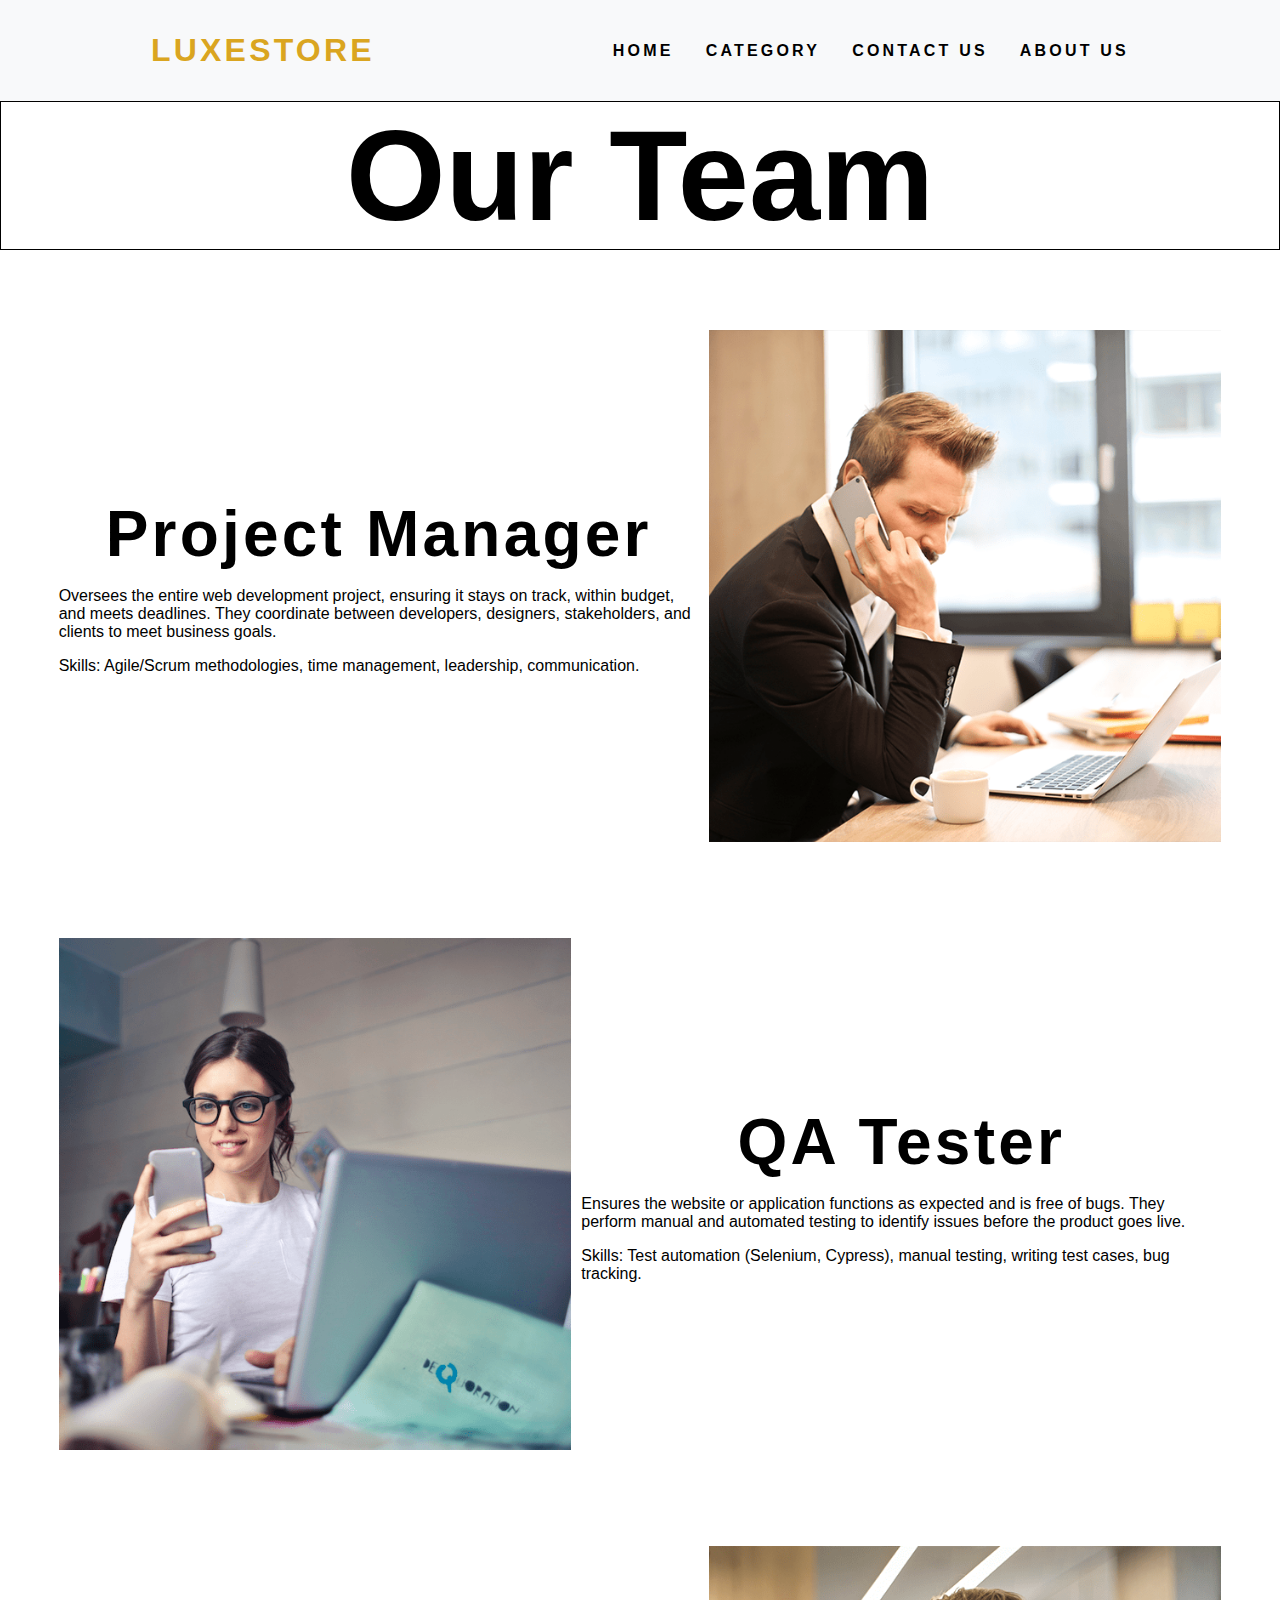
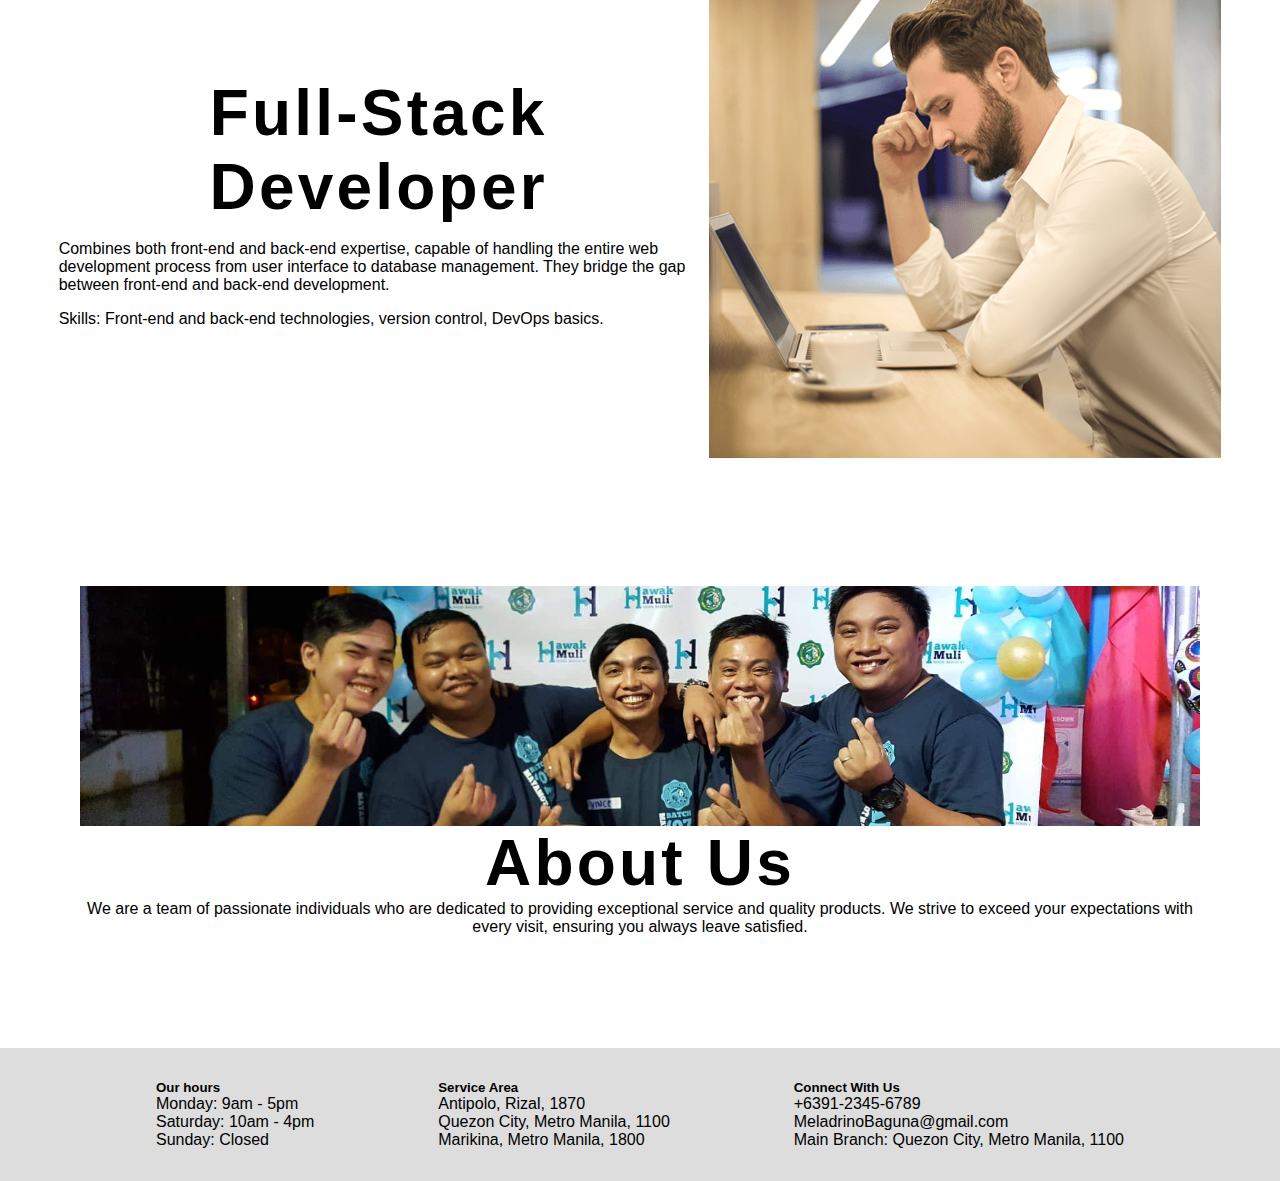
<file: pages/aboutUs.html>
<!DOCTYPE html>
<html lang="en">
   <head>
      <meta charset="UTF-8" />
      <meta name="viewport" content="width=device-width, initial-scale=1.0" />
      <link rel="stylesheet" href="../style.css" />
      <link rel="shortcut icon" href="../img/logo6.jpg" />

      <title>Category</title>
   </head>
   <body>
      <div>
         <header class="header">
            <h1 class="header-title"><a href="index.html">LUXESTORE</a></h1>
            <nav class="header-nav">
               <ul class="header-nav-list">
                  <li><a href="index.html">HOME</a></li>
                  <li><a href="category.html">CATEGORY</a></li>
                  <li><a href="contact.html">CONTACT US</a></li>
                  <li><a href="aboutUs.html">ABOUT US</a></li>
               </ul>
            </nav>
         </header>
      </div>
      <main>
         <h1 class="about-us-title">Our Team</h1>
         <section class="about-us-container">
            <div class="about-us-header">
               <h1 class="main-section-title">Project Manager</h1>
               <p>
                  Oversees the entire web development project, ensuring it stays on track, within
                  budget, and meets deadlines. They coordinate between developers, designers,
                  stakeholders, and clients to meet business goals.
               </p>
               <p>Skills: Agile/Scrum methodologies, time management, leadership, communication.</p>
            </div>
            <img src="../img/team1.png" alt="team1" class="images1" />
         </section>
         <section class="about-us-container">
            <img src="../img/team2.png" alt="team2" class="images2" />

            <div class="about-us-header">
               <h1 class="main-section-title">QA Tester</h1>
               <p>
                  Ensures the website or application functions as expected and is free of bugs. They
                  perform manual and automated testing to identify issues before the product goes
                  live.
               </p>
               <p>
                  Skills: Test automation (Selenium, Cypress), manual testing, writing test cases,
                  bug tracking.
               </p>
            </div>
         </section>
         <section class="about-us-container">
            <div class="about-us-header">
               <h1 class="main-section-title">Full-Stack Developer</h1>
               <p>
                  Combines both front-end and back-end expertise, capable of handling the entire web
                  development process from user interface to database management. They bridge the
                  gap between front-end and back-end development.
               </p>
               <p>Skills: Front-end and back-end technologies, version control, DevOps basics.</p>
            </div>
            <img src="../img/team3.png" alt="team3" class="images3" />
         </section>

         <section class="about-us-section">
            <img class="about-us-img" src="../img/AboutUs.jpg" alt="AboutUs" />
            <div class="about-us-section-header">
               <h1 class="main-section-title">About Us</h1>
               <p>
                  We are a team of passionate individuals who are dedicated to providing exceptional
                  service and quality products. We strive to exceed your expectations with every
                  visit, ensuring you always leave satisfied.
               </p>
            </div>
         </section>
      </main>
      <footer class="footer">
         <div class="footer-container">
            <div class="col-md-4">
               <h5>Our hours</h5>
               <p>Monday: 9am - 5pm</p>
               <p>Saturday: 10am - 4pm</p>
               <p>Sunday: Closed</p>
            </div>
            <div class="fc-section-two">
               <h5>Service Area</h5>
               <p>Antipolo, Rizal, 1870</p>
               <p>Quezon City, Metro Manila, 1100</p>
               <p>Marikina, Metro Manila, 1800</p>
            </div>
            <div class="fc-section-three">
               <h5>Connect With Us</h5>
               <p>+6391-2345-6789</p>
               <p>MeladrinoBaguna@gmail.com</p>
               <p>Main Branch: Quezon City, Metro Manila, 1100</p>
            </div>
         </div>
      </footer>
   </body>
</html>
</file>
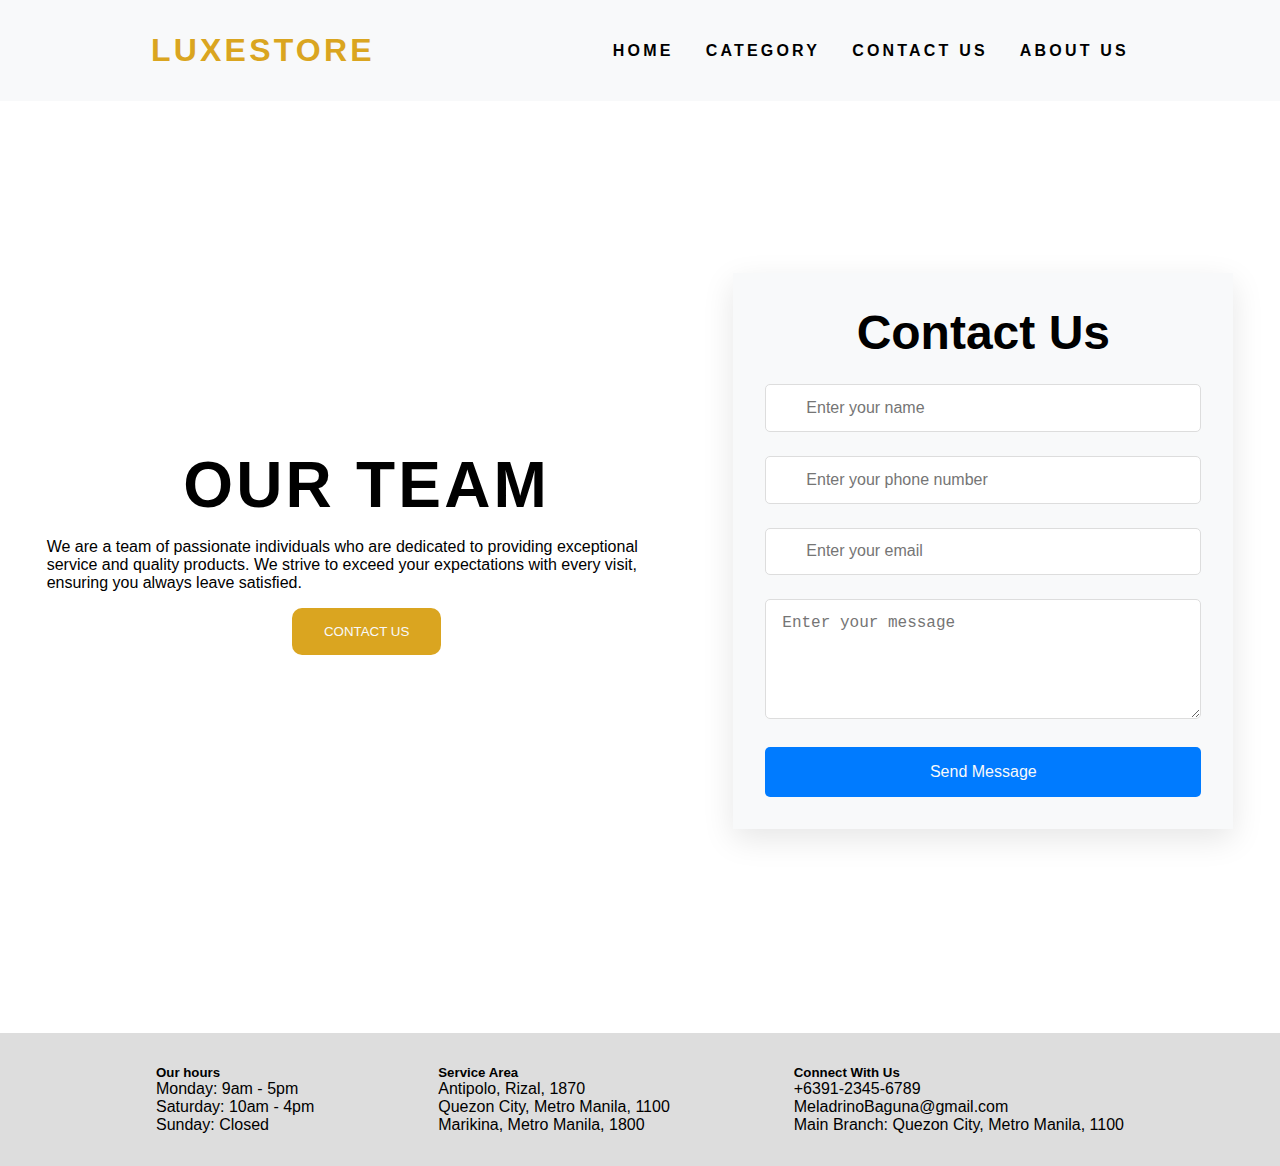
<file: pages/contact.html>
<!DOCTYPE html>
<html lang="en">
   <head>
      <meta charset="UTF-8" />
      <meta name="viewport" content="width=device-width, initial-scale=1.0" />
      <link rel="stylesheet" href="../style.css" />
            <link rel="shortcut icon" href="./img/logo6.jpg">

      <title>Contact Us</title>
   </head>
   <body>
      <div>
         <header class="header">
            <h1 class="header-title"><a href="index.html">LUXESTORE</a></h1>
            <nav class="header-nav">
               <ul class="header-nav-list">
                  <li><a href="index.html">HOME</a></li>
                  <li><a href="category.html">CATEGORY</a></li>
                  <li><a href="contact.html">CONTACT US</a></li>
                  <li><a href="aboutUs.html">ABOUT US</a></li>
               </ul>
            </nav>
         </header>

        <section class="main-section-four">
               <div class="msf-header">
                  <h1 class="main-section-title">OUR TEAM</h1>
                  <p>
                     We are a team of passionate individuals who are dedicated to providing
                     exceptional service and quality products. We strive to exceed your expectations
                     with every visit, ensuring you always leave satisfied.
                  </p>
                  <button onclick="window.location.href='./contact.html'">CONTACT US</button>
               </div>
               <section class="form-container">
<form id="contact">
  <h2 class="contact-h2">Contact Us</h2>

  <div class="contact-input-group">
    <div class="input-icon">
      <input
        type="text"
        id="name"
        name="name"
        placeholder="Enter your name"
        required
      />
      <i class="fas fa-user contact-icons"></i>
    </div>
  </div>

  <div class="contact-input-group">
    <div class="input-icon">
      <input
        type="tel"
        id="phone"
        name="phone"
        placeholder="Enter your phone number"
        required
      />
      <i class="fas fa-phone contact-icons"></i>
    </div>
  </div>

  <div class="contact-input-group">
    <div class="input-icon">
      <input
        type="email"
        id="email"
        name="email"
        placeholder="Enter your email"
        required
      />
      <i class="fas fa-envelope contact-icons"></i>
    </div>
  </div>

  <div class="contact-input-group">
    <textarea
      id="message"
      name="message"
      rows="5"
      placeholder="Enter your message"
      required
    ></textarea>
  </div>

  <button class="contact-button-submit" type="submit">Send Message</button>
</form>

</section>
      </div>
        <footer class="footer">
  <div class="footer-container">
    <div class="col-md-4">
      <h5>Our hours</h5>
      <p>Monday: 9am - 5pm</p>
      <p>Saturday: 10am - 4pm</p>
      <p>Sunday: Closed</p>
    </div>
    <div class="fc-section-two">
      <h5>Service Area</h5>
      <p>Antipolo, Rizal, 1870</p>
      <p>Quezon City, Metro Manila, 1100</p>
      <p>Marikina, Metro Manila, 1800</p>
    </div>
    <div class="fc-section-three">
      <h5>Connect With Us</h5>
      <p>+6391-2345-6789</p>
      <p>MeladrinoBaguna@gmail.com</p>
      <p>Main Branch: Quezon City, Metro Manila, 1100</p>
   </div>
  </div>
</footer>
<script>
document.querySelector('form').addEventListener('submit', function(event) {
  event.preventDefault(); // Prevent the form from submitting initially

  let isValid = true;

  // Name validation
  const name = document.getElementById('name').value;
  if (!name.trim()) {
    alert("Please enter your name");
    isValid = false;
  }

  // Phone validation (Optional: Example for numeric validation)
  const phone = document.getElementById('phone').value;
  const phonePattern = /^[0-9]+$/;
  if (!phonePattern.test(phone)) {
    alert("Please enter a valid phone number");
    isValid = false;
  }

  // Email validation
  const email = document.getElementById('email').value;
  const emailPattern = /^[^\s@]+@[^\s@]+\.[^\s@]+$/;
  if (!emailPattern.test(email)) {
    alert("Please enter a valid email");
    isValid = false;
  }

  // Message validation
  const message = document.getElementById('message').value;
  if (!message.trim()) {
    alert("Please enter a message");
    isValid = false;
  }

  // If the form is valid, redirect to index.html
  if (isValid) {
    window.location.href = '../index.html';
  }
});


</script>
   </body>
</html>
</file>
<file: style.css>
* {
  margin: 0;
  padding: 0;
  box-sizing: border-box;
}

ul li,
a {
  list-style-type: none;
  text-decoration: none;
}

html {
  scroll-behavior: smooth;
}

body {
  font-family: 'Poppins', sans-serif;
  background-color: #fff;
  font-family: -apple-system, BlinkMacSystemFont, "Segoe UI", Roboto, "Helvetica Neue", Arial, sans-serif, "Apple Color Emoji", "Segoe UI Emoji", "Segoe UI Symbol";
}

button {
  padding: 1rem 2rem;
  border: none;
  color: #f8f9fa;
  background-color: goldenrod;
  border-radius: 10px;
}

button:hover {
  transform: scale(1.1);
  transition: all 0.3s ease-in-out;
}

.header {
  display: flex;
  flex-wrap: wrap;
  padding: 2rem;
  align-items: center;
  background-color: #f8f9fa;
  justify-content: space-around;
}

.header a {
  color: goldenrod;
  letter-spacing: 0.2rem;
}

.header-nav-list {
  display: flex;
  justify-content: center;
  align-items: center;
  gap: 2rem;
  list-style-type: none;
}

.header-nav-list a {
  text-decoration: none;
  color: #000;
  font-weight: 600;
}

.main-section {
  position: relative;
  display: flex;
  flex-direction: column;
  justify-content: center;
  align-items: center;
  height: 100vh;
  color: #f8f9fa;
  background-image: url('./img/BackgroundStore.jpg');
  background-repeat: no-repeat;
  background-size: cover;
  text-align: center;
  z-index: 1;
}


.main-section button {
  z-index: 2;
  padding: 0.5rem 4rem;
  border: none;
  font-size: 1.5rem;
  font-family: 'Gill Sans', 'Gill Sans MT', Calibri, 'Trebuchet MS', sans-serif;
  margin-top: 1rem;
}

.main-section p {
  font-family: 'Gill Sans', 'Gill Sans MT', Calibri, 'Trebuchet MS', sans-serif;
}

.overlay {
  position: absolute;
  top: 0;
  left: 0;
  width: 100%;
  height: 100%;
  background-color: rgba(0, 0, 0, 0.282);
  z-index: 1;
}

.main-section-title {
  letter-spacing: 0.2rem;
  font-size: 4rem;
  text-align: center;
  z-index: 2;
  /* Ensures the title is above the overlay */
}

.main-section p {
  font-size: 1.5rem;
  z-index: 2;
}

.main-section-one {
  display: flex;
  flex-wrap: wrap;
  column-gap: 2rem;
  justify-content: space-evenly;
  align-items: center;
  padding: 2rem;
}

.main-section-one p {
  width: 40rem;
  font-family: 'Gill Sans', 'Gill Sans MT', Calibri, 'Trebuchet MS', sans-serif;
}


.main-section-two {
  display: flex;
  flex-direction: column;
  justify-content: center;
  align-items: center;
  padding: 2rem;
  background-color: #f8f9fa;
}

.main-section-three {
  display: flex;
  flex-wrap: wrap;
  flex-direction: column;
  justify-content: center;
  align-items: center;
  padding: 2rem;
  height: 100vh;
  gap: 2rem;
}

.mst-container {
  display: flex;
  flex-wrap: wrap;
  gap: 2rem;
  position: relative;
}

.mst-title {
  text-align: center;
  font-size: 4rem;
  font-weight: 600;
}

.mst-item {
  position: relative;
  overflow: hidden;
}

.mst-item img {
  width: 20rem;
  height: auto;
  object-fit: cover;
  aspect-ratio: 1/1;
  transition: transform 0.3s ease;
  /* Smooth hover zoom */
}

.mst-item h1 {
  position: absolute;
  top: 50%;
  left: 50%;
  transform: translate(-50%, -50%);
  font-size: 2rem;
  color: white;
  opacity: 0;
  transition: opacity 0.3s ease;
  pointer-events: none;
  z-index: 2;
  /* Text appears over the image */
}

.mst-item::before {
  content: "";
  position: absolute;
  top: 0;
  left: 0;
  width: 100%;
  height: 100%;
  background: rgba(0, 0, 0, 0.5);
  opacity: 0;
  transition: opacity 0.3s ease;
  z-index: 0;
  /* Dark overlay */
}

.mst-item::after {
  content: "";
  position: absolute;
  top: 50%;
  left: 50%;
  width: 100%;
  height: 100%;
  background: rgba(0, 0, 0, 0.6);
  backdrop-filter: blur(10px);
  transform: translate(-50%, -50%);
  opacity: 0;
  transition: opacity 0.3s ease;
  z-index: 1;
  /* Blurred background behind text */
}

.mst-item:hover img {
  transform: scale(1.05);
  /* Slight zoom on hover */
}

.mst-item:hover h1,
.mst-item:hover::before,
.mst-item:hover::after {
  opacity: 1;
  /* Show text, dark overlay, and blur background on hover */
}

.main-section-four {
  display: flex;
  flex-wrap: wrap;
  justify-content: space-evenly;
  align-items: center;
  height: 100vh;
}

.msf-header {
  width: 40rem;
  display: flex;
  flex-direction: column;
  justify-content: center;
  align-items: center;
  gap: 1rem;
}

.form-container {
  background-color: #f8f9fa;
  color: var(--cl-darkBlue);
  padding: 2rem;
  box-shadow: 0 10px 30px rgba(0, 0, 0, 0.1);
  width: 100%;
  max-width: 500px;
  animation: fadeIn 1s ease-out;
}

.contact-h2 {
  text-align: center;
  margin-bottom: 1.5rem;
  font-size: 3rem;
}

.contact-input-group {
  position: relative;
  margin-bottom: 1.5rem;
}

.contact-input-group input,
.contact-input-group textarea {
  padding: 0.87rem 1rem;
  width: 100%;
  border: 1px solid #ddd;
  border-radius: 5px;
  transition: border-color 0.3s ease, box-shadow 0.3s ease;
  font-size: 1rem;
}

.contact-input-group input:focus,
.contact-input-group textarea:focus {
  border-color: #007bff;
  box-shadow: 0 0 5px rgba(0, 123, 255, 0.5);
}

.input-icon {
  position: relative;
}

.input-icon input,
.input-icon textarea {
  padding-left: 2.5rem;
  /* Space for the icon */
}

.contact-icons {
  position: absolute;
  left: 1rem;
  top: 50%;
  transform: translateY(-50%);
  color: var(--cl-darkBlue);
}

.contact-button-submit {
  width: 100%;
  background-color: #007bff;
  color: #f8f9fa;
  border: none;
  padding: 1rem;
  font-size: 1rem;
  cursor: pointer;
  border-radius: 5px;
}

.contact-button-submit:disabled {
  cursor: not-allowed;
}

footer {
  margin-top: 2rem;
  background-color: #ddd;
  padding: 2rem;
}

.footer-container {
  display: flex;
  flex-wrap: wrap;
  justify-content: space-evenly;
  align-items: center;
}

.about-us-title {
  text-align: center;
  font-size: 8rem;
  margin-bottom: 2rem;
  font-weight: bold;
  border: solid 1px black;
}

.about-us-container {
  display: flex;
  flex-wrap: wrap;
  justify-content: space-evenly;
  align-items: center;
  padding: 3rem;
}

.about-us-container img {
  width: 40vw;
  height: 100%;
  object-fit: cover;
  aspect-ratio: 2 / 2;
}

.about-us-header {
  display: flex;
  flex-direction: column;
  justify-content: center;
  gap: 1rem;
  width: 40rem;
}

.about-us-section {
  display: flex;
  flex-direction: column;
  justify-content: center;
  align-items: center;
  text-align: center;
  padding: 5rem;
}

.about-us-section img {
  width: 70rem;
  height: 15rem;
  object-fit: cover;

}

.category-container {
  background-image: url('./img/CategoryBackground.jpg');
  background-size: cover;
  background-position: center;
  background-repeat: no-repeat;
  height: 100vh;
  display: flex;
  flex-direction: column;
  justify-content: center;
  align-items: center;
  position: relative;
}

.category-title {
  font-size: 8rem;
  color: #f8f9fa;
  font-family: Arial, Helvetica, sans-serif;
  padding: 2rem 4rem;
  text-align: center;
  z-index: 1;
  background: rgba(0, 0, 0, 0.636);
  backdrop-filter: blur(1px);
  border-radius: 15px;
  box-shadow: 0 4px 10px rgba(0, 0, 0, 0.5);
  height: 100%;
}

.msc-images {
  display: flex;
  justify-content: space-evenly;
  align-items: center;
  flex-wrap: wrap;
  gap: 2rem;
}

.main-section-catergory img {
  width: 20rem;
  height: 100%;
  max-width: 100%;
  aspect-ratio: 1/1;
}

.msc-tshirt {
  display: flex;
  flex-direction: column;
  gap: 1rem;
  border: solid 1px #ddd;
  width: 25rem;
  padding: 2rem;
  height: auto;
  object-fit: cover;
  aspect-ratio: 1/1;
}
</file>
